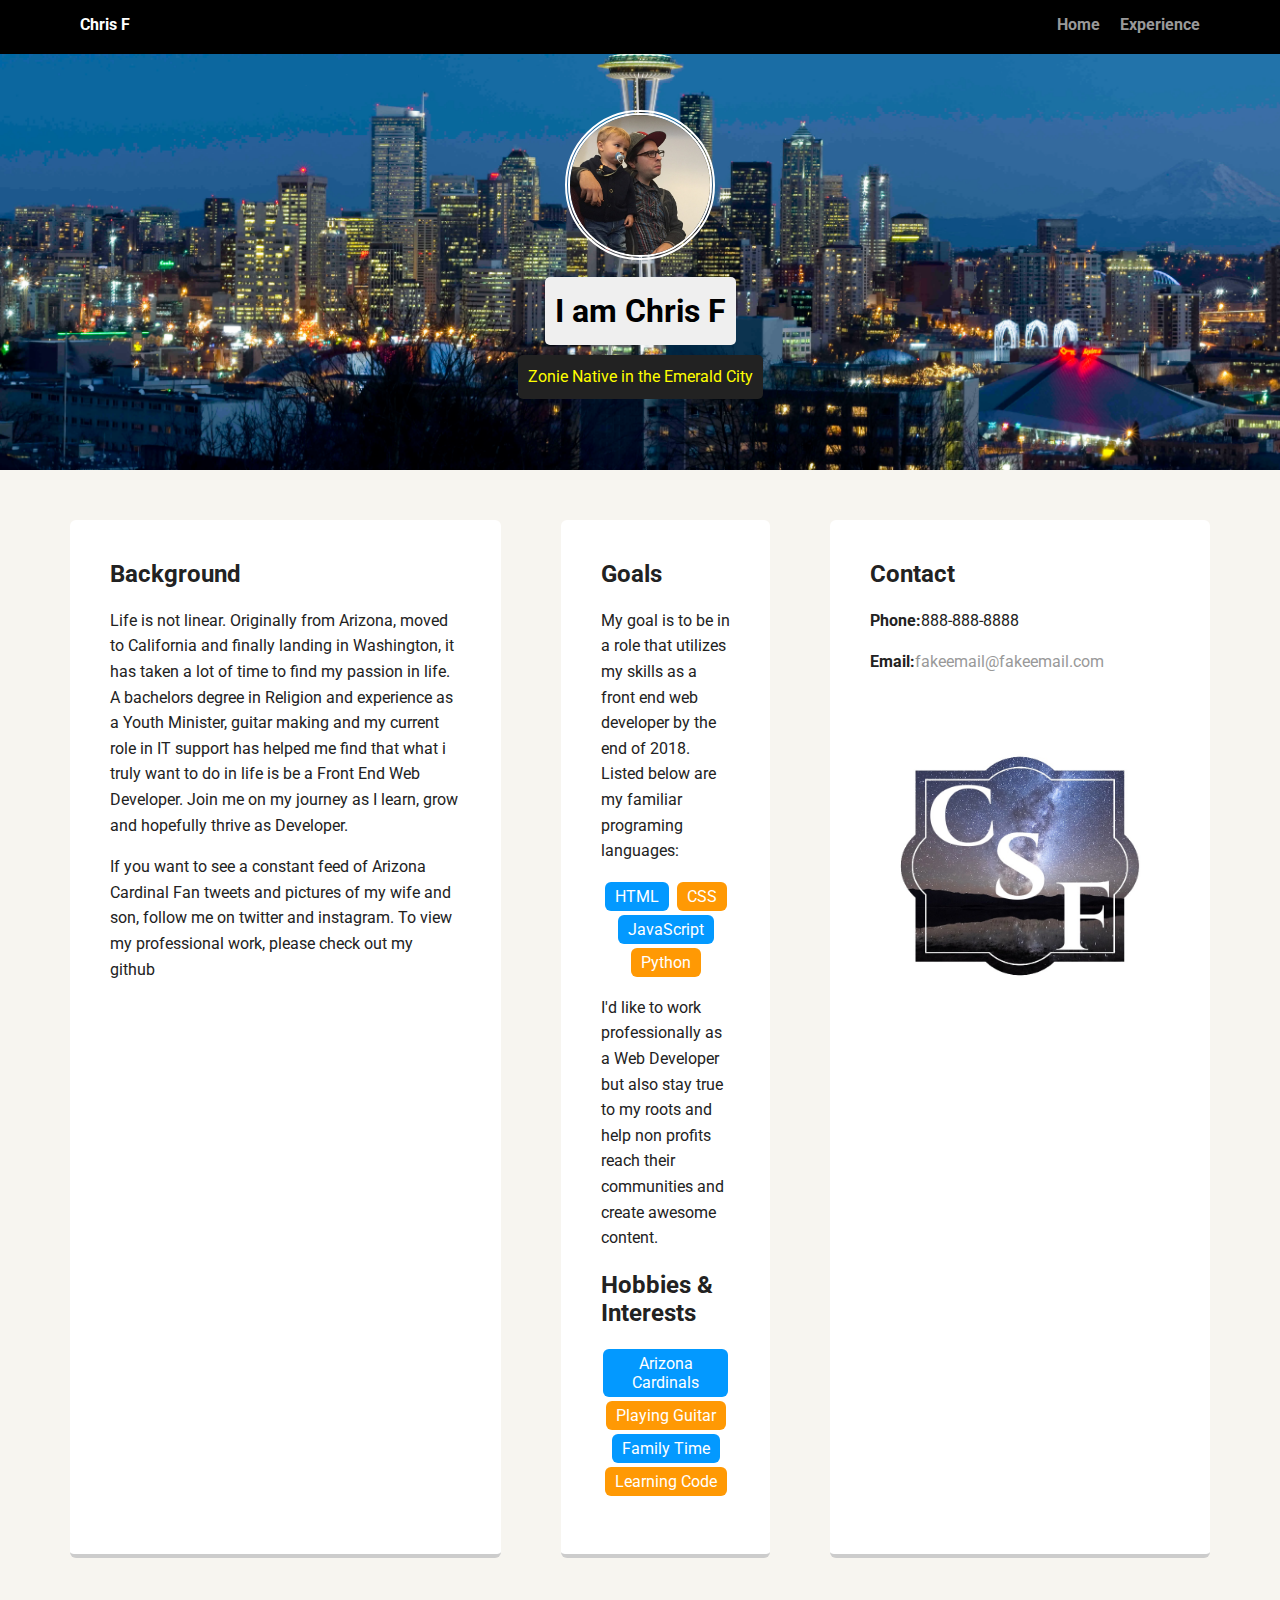
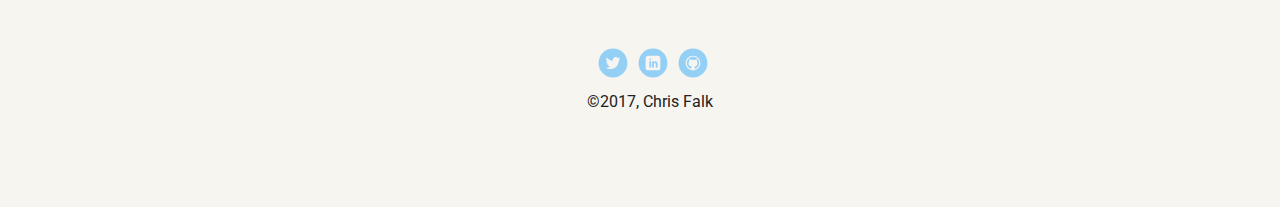
<file: index.html>
<!doctype html>
<html lang="en">
<head>
  <meta charset="utf-8">
  <title>Chris Falk's Profile</title>
  <meta name="viewport" content="width=device-width, initial-scale=1.0">
  <link rel="stylesheet" href="styles.css">
  <link href="https://fonts.googleapis.com/css?family=Muli%7CRoboto:400,300,500,700,900" rel="stylesheet"></head>
  <body>

    <div class="main-nav">
        <ul class="nav">
          <li class="name">Chris F</li>
          <li><a href="index.html">Home</a></li>
          <li><a href="experience.html">Experience</a></li>
        </ul>
    </div>

    <header>
      <img src="images/profilepic.jpg" alt="Lewis and Chris" class="profile-image">
      <h1 class="tag name">I am Chris F</h1>
      <p class="tag location">Zonie Native in the Emerald City</p>
    </header>

    <main class="flex">
      <div class="card">
        <h2>Background</h2>
        <p>Life is not linear. Originally from Arizona, moved to California and finally landing in Washington, it has taken a lot of time to find my passion in life. A bachelors degree in Religion and experience as a Youth Minister, guitar making and my current role in IT support has helped me find that what i truly want to do in life is be a Front End Web Developer. Join me on my journey as I learn, grow and hopefully thrive as Developer. </p>
        <p>If you want to see a constant feed of Arizona Cardinal Fan tweets and pictures of my wife and son, follow me on twitter and instagram. To view my professional work, please check out my github</p>
      </div>

      <div class="card">
        <h2>Goals</h2>
        <p>My goal is to be in a role that utilizes my skills as a front end web developer by the end of 2018. Listed below are my familiar programing languages:</p>
        <ul class="skills">
          <li>HTML</li>
          <li>CSS</li>
          <li>JavaScript</li>
          <li>Python</li>
        </ul>
        <p>I'd like to work professionally as a Web Developer but also stay true to my roots and help non profits reach their communities and create awesome content. </p>
        <h2>Hobbies &amp; Interests</h2>
          <ul class="skills">
            <li>Arizona Cardinals</li>
            <li>Playing Guitar</li>
            <li>Family Time</li>
            <li>Learning Code</li>
          </ul>
      </div>

      <div class="card">
        <h2>Contact</h2>
        <p><strong>Phone:</strong>888-888-8888</p>
        <p><strong>Email:</strong><a href="mailto:fakeemail@fakeemail.com?Subject=Hello%20Chris">fakeemail@fakeemail.com</a></p>
        <img src="images/Stars.jpeg" alt="Initials" class="logo">
      </div>
    </main>
    <footer>
      <ul>
        <li><a href="https://twitter.com/ChrisFalk" target="_blank" class="social twitter">Twitter</a></li>
        <li><a href="https://www.linkedin.com/in/christopher-falk-840ba6b8/" target="_blank" class="social linkedin">LinkedIn</a></li>
        <li><a href="https://github.com/christophersfalk" target="_blank" class="social github">Github</a></li>
      </ul>
      <p class="copyright">&copy;2017, Chris Falk</p>
    </footer>
  </body>
  </html>
</file>
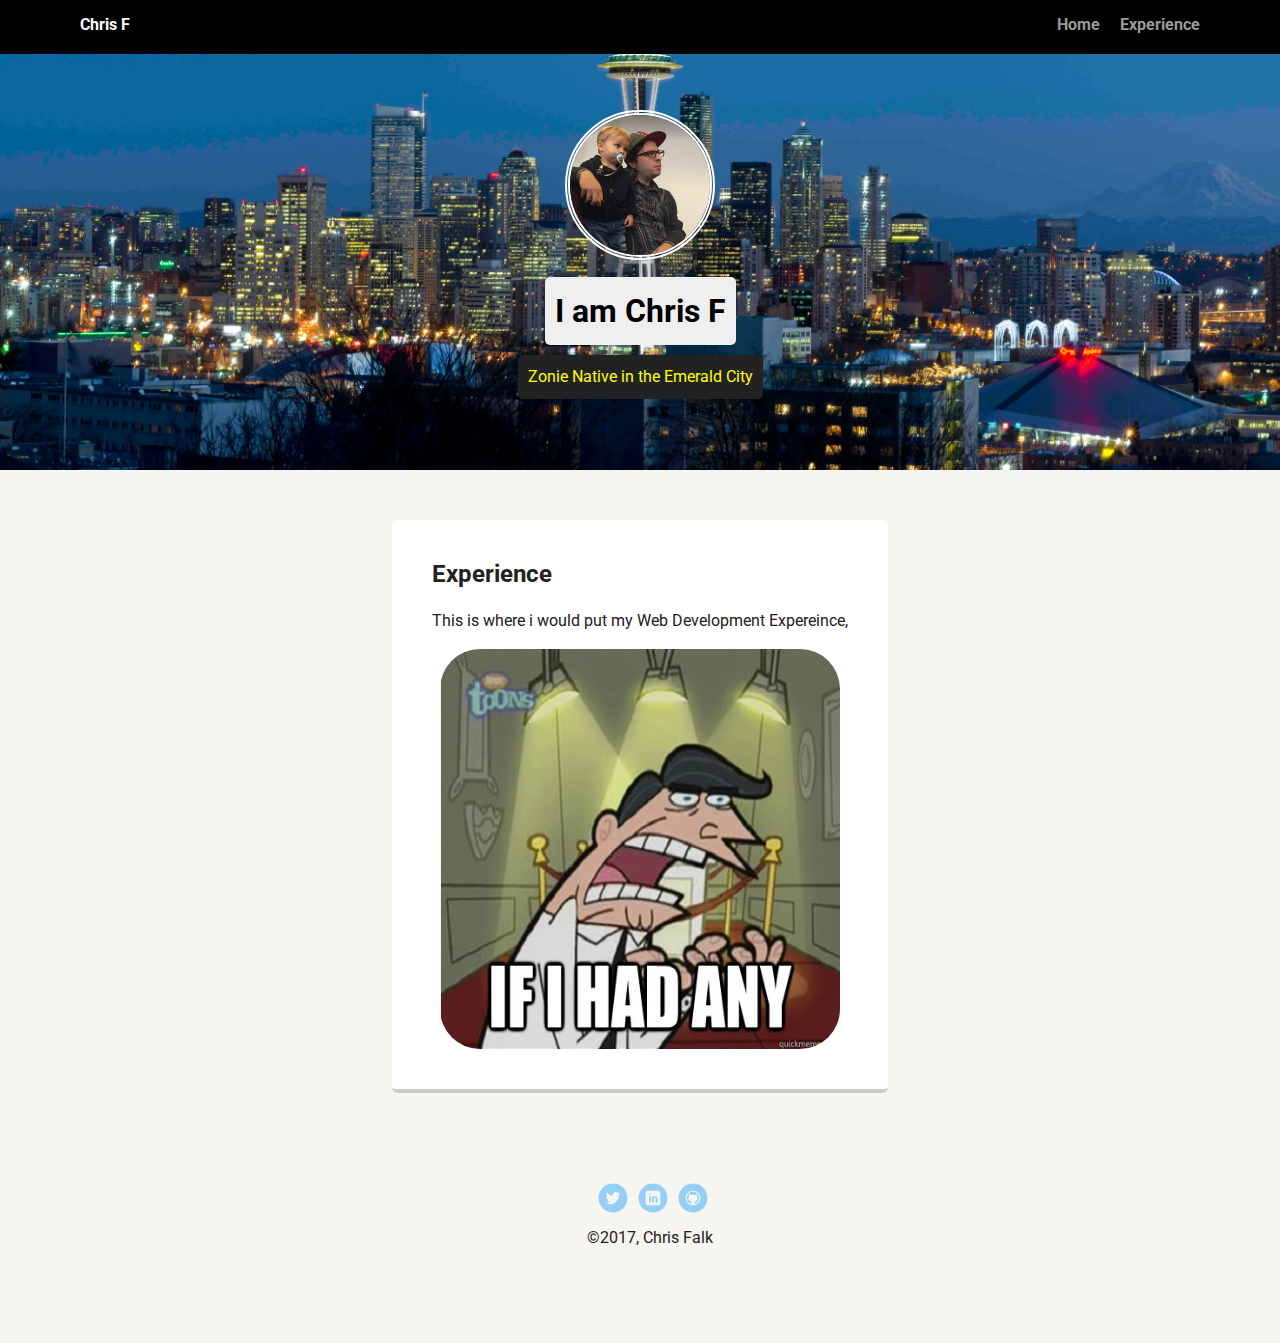
<file: experience.html>
<!doctype html>
<html lang="en">
<head>
  <meta charset="utf-8">
  <title>Chris Falk's Profile</title>
  <meta name="viewport" content="width=device-width, initial-scale=1.0">
  <link rel="stylesheet" href="styles.css">
  <link href="https://fonts.googleapis.com/css?family=Muli%7CRoboto:400,300,500,700,900" rel="stylesheet"></head>
  <body>

    <div class="main-nav">
        <ul class="nav">
          <li class="name">Chris F</li>
          <li><a href="index.html">Home</a></li>
          <li><a href="experience.html">Experience</a></li>
        </ul>
    </div>

    <header>
      <img src="images/profilepic.jpg" alt="Lewis and Chris" class="profile-image">
      <h1 class="tag name">I am Chris F</h1>
      <p class="tag location">Zonie Native in the Emerald City</p>
    </header>

    <main class="flex">

      <div class="card">
        <h2>Experience</h2>
        <p>This is where i would put my Web Development Expereince,</p>
        <img src="images/ifihadany.jpg" alt="If I Had Any Meme" class="meme">
      </div>

    </main>
    <footer>
      <ul>
        <li><a href="https://twitter.com/ChrisFalk" target="_blank" class="social twitter">Twitter</a></li>
        <li><a href="https://www.linkedin.com/in/christopher-falk-840ba6b8/" target="_blank" class="social linkedin">LinkedIn</a></li>
        <li><a href="https://github.com/christophersfalk" target="_blank" class="social github">Github</a></li>
      </ul>
      <p class="copyright">&copy;2017, Chris Falk</p>
    </footer>
  </body>
  </html>
</file>
<file: styles.css>
/* Global Layout Set-up */
* {
  box-sizing: border-box;
}

body {
  margin: 0;
  padding: 0;
  text-align: center;
  font-family: 'Roboto', sans-serif;
  color: #222;
  background: #f7f5f0;
}
/* Link Styles */

a {
  text-decoration: none;
  color: #999;
}
a:hover {
  color: #6633ff;
}

/* Section Styles */

.main-nav {
  width: 100%;
  background: black;
  min-height: 30px;
  padding: 10px;
  position: fixed;
  text-align: center;
}
.nav {
  display: flex;
  justify-content: space-around;
  font-weight: 700;
  list-style-type: none;
  margin: 0 auto;
  padding: 0;
}

.nav .name {
    display: block;
    margin-right: auto;
    color: white;
}
.nav li {
  padding: 5px 10px 10px 10px;
}
.nav a {
  transition: all .5s;
}
.nav a:hover {
  color: white
}

header {
  text-align: center;
  background: url('images/seattle.jpg') no-repeat top center ;
  background-size: cover;
  overflow: hidden;
  padding-top: 60px;
}
header {
  line-height: 1.5;
}
header .profile-image {
  margin-top: 50px;
  width: 150px;
  height: 150px;
  border-radius: 50%;
  border: 5px double white;
  transition: all .5s;
}
header .profile-image:hover {
  transform: scale(1.2) rotate(360deg);
}

.meme {
  border-radius: 10%;
  width: 400px;
  height: 400px;
  display: block;
  margin: auto;
}

.logo {
  width:300px;
  height: 250px;
  padding: 10px;
  margin-top: 50px;
}


.tag {
  background-color: #efefef;
  color: black;
  padding: 10px;
  border-radius: 5px;
  display: table;
  margin: 10px auto;
}
.location {
  background-color: #222;
  color: yellow;
}
.card {
  margin: 30px;
  padding: 20px 40px 40px;
  max-width: 500px;
  text-align: left;
  background: #fff;
  border-bottom: 4px solid #ccc;
  border-radius: 6px;
  transition: all .5s;
}
.card:hover {
  border-color: #ff99ff;
}

ul.skills {
  padding: 0;
  text-align: center;
}

.skills li {
  border-radius: 6px;
  display: inline-block;
  background: #ff9904;
  color: white;
  padding: 5px 10px;
  margin: 2px;
}

.skills li:nth-child(odd) {
  background: #0399ff;
}

footer {
  width: 100%;
  min-height: 30px;
  padding: 20px 0 40px 20px;
}

footer .copyright {
  top: -8px;
  font-size: .75em;
}

footer ul {
  list-style-type: none;
  margin: 0;
  padding: 0;
}

footer ul li {
  display: inline-block;
}

a.social {
  display: inline-block;
  text-indent: -9999px;
  margin-left: 5px;
  width: 30px;
  height: 30px;
  background-size: 30px 30px;
  opacity: .4;
  transition: all .5s;
}
a.twitter {
  background-image: url(images/twitter.svg);
}
a.linkedin {
  background-image: url(images/linkedin.svg);
}
a.github {
  background-image: url(images/github.svg);
}
a.social:hover {
  opacity: 1;
}
.clearfix {
  clear: both;
}

/* Styles for larger screens */
@media screen and (min-width: 720px) {

  .flex {
      display: -ms-flexbox;      /* TWEENER - IE 10 */
      display: flex;
      max-width: 1200px;
      -ms-flex-pack: distribute;
      justify-content: space-around;
      margin: 0 auto;
  }

  header {
    min-height: 470px;
  }

  .nav {
    max-width: 1200px;
    padding: 0 30px;
  }


  main {
    padding-top: 20px;
  }

  main p {
    line-height: 1.6em;
  }

  footer {
    font-size: 1.3em;
    max-width: 1200px;
    margin: 40px auto;
  }

}
</file>
